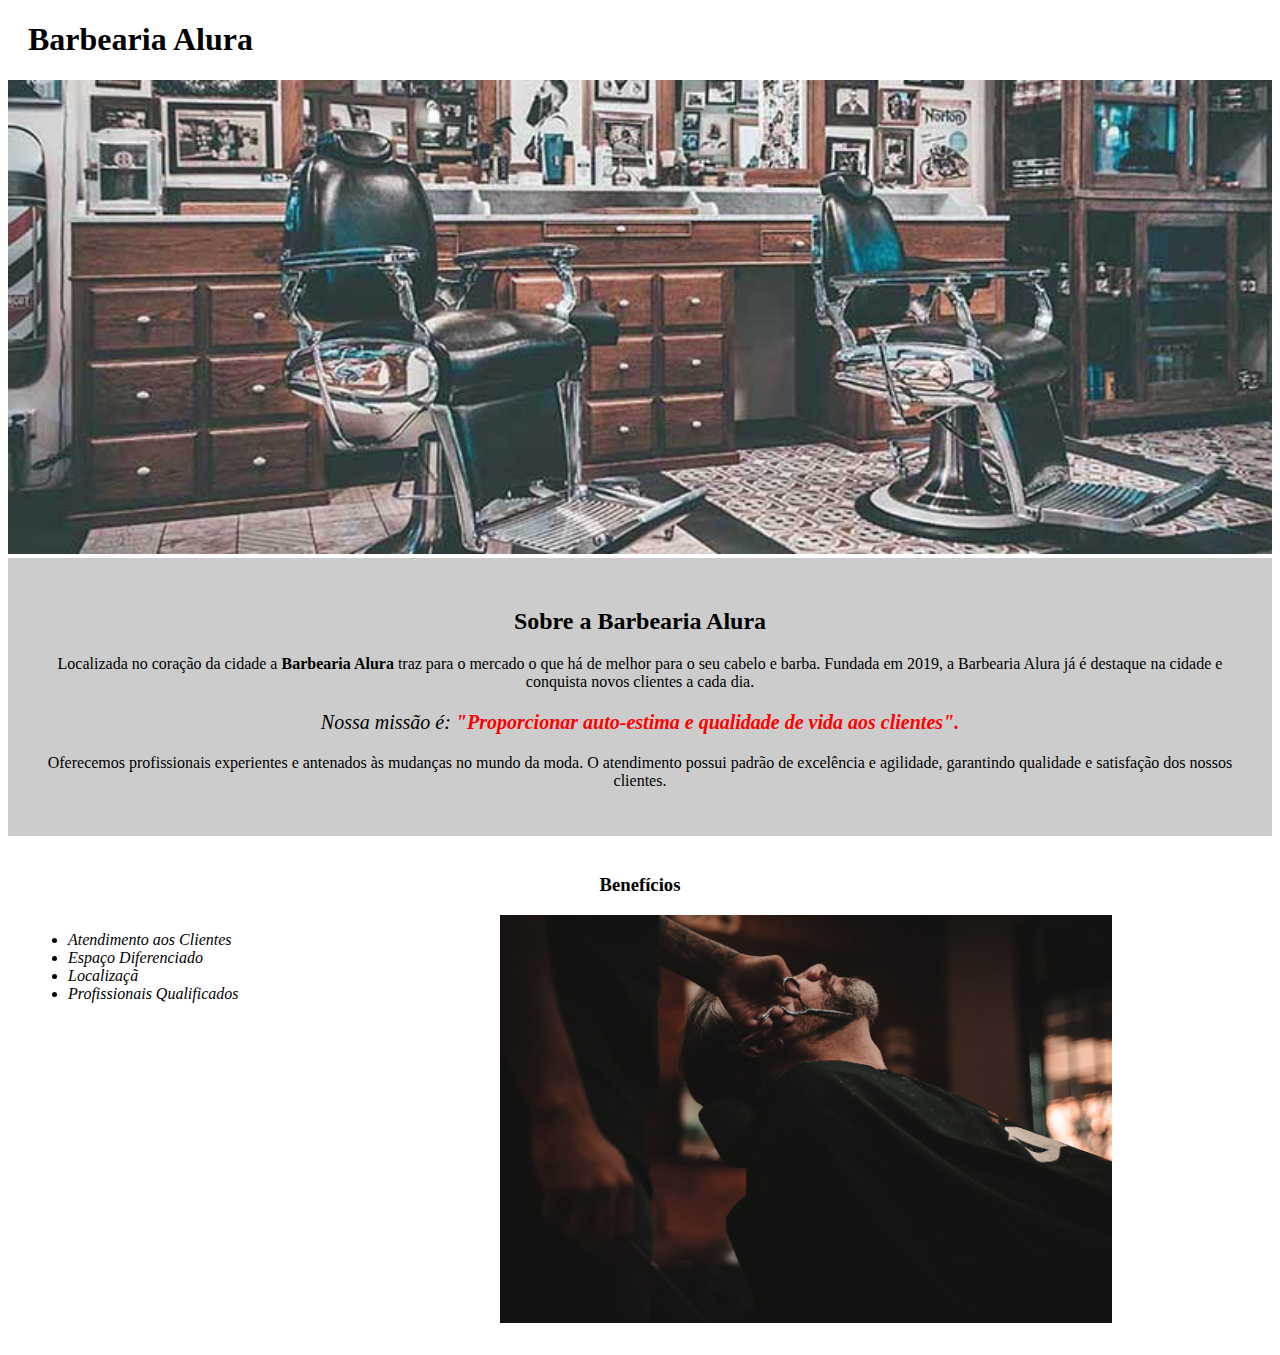
<file: index.html>
<!DOCTYPE html>
<html lang="pt-br">
<head>
    <meta charset="UTF-8">
    <meta http-equiv="X-UA-Compatible" content="IE=edge">
    <meta name="viewport" content="width=device-width, initial-scale=1.0">
    <title>HTML5 e CSS3 parte 1: crie uma página da Web </title>
    <link rel="stylesheet" href="estilo.css">
    

</head>
<body>

    <header>
        <h1 class="titulo-principal">Barbearia Alura</h1>
    </header>
    
    <img id="banner" src="banner.jpg">
    <div class="principal">
        <h2 class="titulo-centralizado">Sobre a Barbearia Alura</h2>

        <p>Localizada no coração da cidade a <strong>Barbearia Alura</strong> traz para o mercado o que há de melhor para o seu cabelo e barba. Fundada em 2019, a Barbearia Alura já é destaque na cidade e conquista novos clientes a cada dia.</p>

        <p id="missao"><em>Nossa missão é: <strong>"Proporcionar auto-estima e qualidade de vida aos clientes".</strong></em></p>
        

        <p>Oferecemos profissionais experientes e antenados às mudanças no mundo da moda. O atendimento possui padrão de excelência e agilidade, garantindo qualidade e satisfação dos nossos clientes.</p>
    </div>
    
    <div class="beneficios">
        <h3 class="titulo-centralizado">Benefícios</h3>

            <ul>
                <li class="itens">Atendimento aos Clientes</li>
                <li class="itens">Espaço Diferenciado</li>
                <li class="itens">Localizaçã</li>
                <li class="itens">Profissionais Qualificados</li>
            </ul>    

            <img src="beneficios.jpg" class="imagembeneficios">
    </div>
    
</body>
</html>
</file>
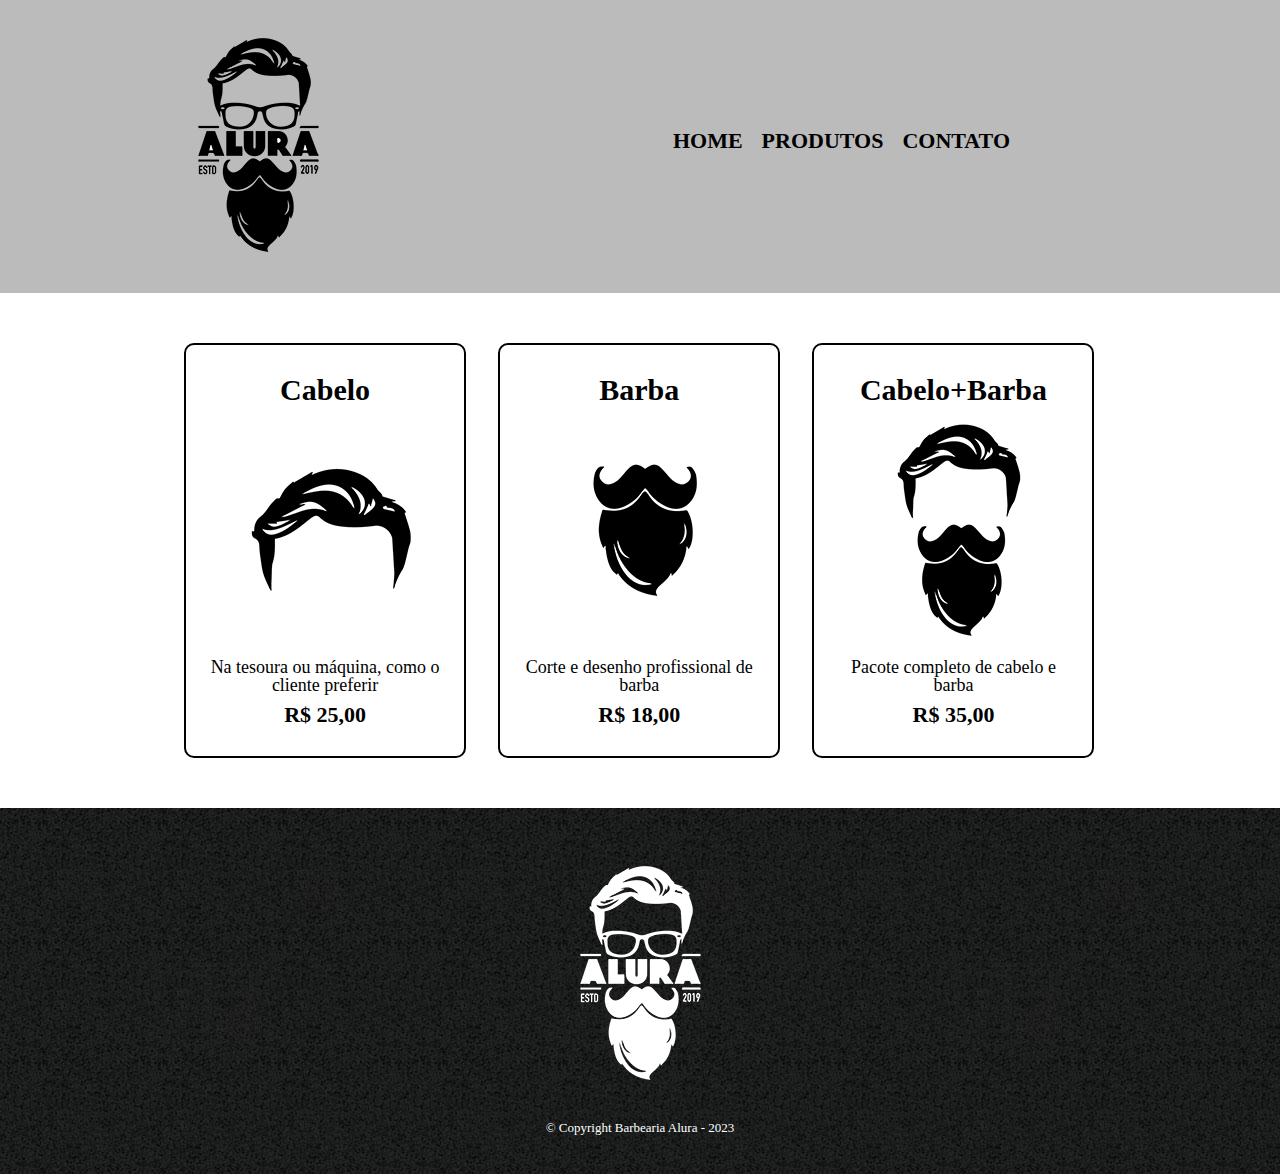
<file: produtos.html>
<!DOCTYPE html>
<html lang="pt-br">
<head>
    <meta charset="UTF-8">
    <meta http-equiv="X-UA-Compatible" content="IE=edge">
    <meta name="viewport" content="width=device-width, initial-scale=1.0">
    <title>Produtos - Barbearia</title>
    <link rel="stylesheet" href="reset.css">
    <link rel="stylesheet" href="produtos.css">
</head>

<body>
    <header>
        <div class="caixa">
            <h1><img src="produtos/logo.png"></h1>
                <nav>
                    <ul>
                        <li><a href="index.html">Home</a></li>
                        <li><a href="produtos.html">Produtos</a></li>
                        <li><a href="contato.html">Contato</a></li>
                    </ul>
                </nav>
        </div>    
    </header>

    <main>
        <ul class="produtos">
            <li>
                <h2>Cabelo</h2>
                <img src="produtos/cabelo.jpg">
                <p class="produto-descricao">Na tesoura ou máquina, como o cliente preferir</p>
                <p class="produto-preco">R$ 25,00</p>
            </li>
            <li>
                <h2>Barba</h2>
                <img src="produtos/barba.jpg">
                <p class="produto-descricao">Corte e desenho profissional de barba</p>
                <p class="produto-preco">R$ 18,00</p>
            </li> 
            <li>
                <h2>Cabelo+Barba</h2>
                <img src="produtos/cabelo+barba.jpg">
                <p class="produto-descricao">Pacote completo de cabelo e barba</p>
                <p class="produto-preco">R$ 35,00</p>
            </li>
        </ul> 
    </main>

    <footer>
        <img src="produtos/logo-branco.png">
        <p class="copyright">&copy; Copyright Barbearia Alura - 2023</p>
    </footer>
</body>
</html>
</file>
<file: estilo.css>
body{
    
}

.titulo-principal{
    padding-left: 20px;
}

#banner{
    width: 100%;
}

.principal{
    background: #cccccc;
    padding: 30px;
}

.titulo-centralizado{
    text-align: center;    

}

p{
    text-align: center;
    background: #cccccc;
}

#missao{
    font-size: 20px;
}

em strong{
    color: red;

}

.itens{
    font-style: italic;
}

.beneficios{
    background: white;
    padding: 20px;
}


ul{
    display: inline-block;
    vertical-align: top;
    width: 20%;
    margin-right: 15%;
}

.imagembeneficios{
    width: 50%;
}
</file>
<file: produtos.css>
header{
    background: #bbbbbb;
    padding: 20px 0;
}

.caixa{
    position: relative;
    width: 940px;
    margin: 0 auto;
}

nav{
    position: absolute;
    top: 110px;
    right: 100px;
    
}

nav li{
    display: inline;
    margin: 0 0 0 15px;

    
}

nav a{
    text-transform: uppercase;
    color: #000000;
    font-weight: bold;
    font-size: 22px;
    text-decoration: none;
}

nav a:hover{
    color: white;
    text-decoration: underline;
}

.produtos{
    width: 940px;
    margin: 0 auto;
    padding: 50px 0;
}

.produtos li{
    display: inline-block;
    text-align: center;
    width: 30%;
    /*ALinhando os elementos pela linha de cima*/
    vertical-align: top;
    
    /*Ajustando os espaços das caixas*/
    margin: 0 1.5%;
    /*Ajustando o espaçamento interno para os elementos não ficarem colados nas laterais*/
    padding: 30px 20px;
    box-sizing: border-box;

    border: 2px solid #000000;
    border-radius: 10px;

}

.produtos li:hover{
    border-color: #C78C19;
}

.produtos li:active{
    border-color: #088C19;
}

.produtos li:hover h2{
    font-size:40px;
}

.produtos h2{
    font-size: 30px;
    font-weight: bold;
}

.produto-descricao{
    font-size: 18px;
}

.produto-preco{
    font-size: 22px;
    font-weight: bold;
    margin: 10px 0 0;
}

footer{
    text-align:center;
    background: url(produtos/bg.jpg);
    padding: 40px 0;

}

.copyright {
    color:#ffffff;
    font-size: 13px;
    margin-top: 20px;
}
</file>
